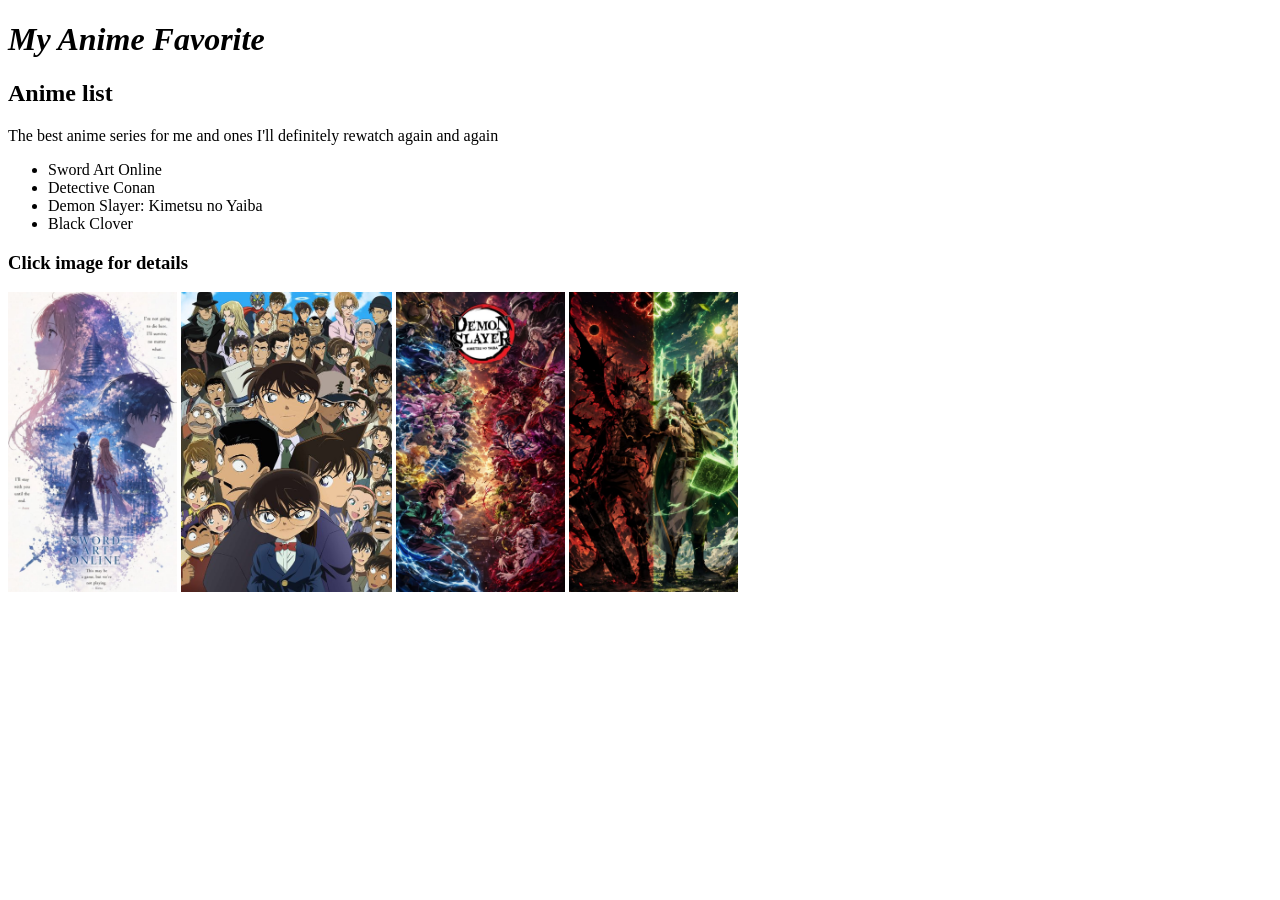
<file: FirstWeb/index.html>
<!doctype html>
<html lang="en">
  <head>
    <meta charset="UTF-8" />
    <meta name="viewport" content="width=device-width, initial-scale=1.0" />
    <title>Anime</title>
  </head>
  <body>
    <header>
      <h1><i>My Anime Favorite</i></h1>
    </header>
    <section>
      <h2>Anime list</h2>
      <p>
        The best anime series for me and ones I'll definitely rewatch again and
        again
      </p>
      <ul>
        <li>Sword Art Online</li>
        <li>Detective Conan</li>
        <li>Demon Slayer: Kimetsu no Yaiba</li>
        <li>Black Clover</li>
      </ul>
    </section>

    <section>
      <h3>Click image for details</h3>
      <a
        href="https://myanimelist.net/anime/11757/Sword_Art_Online"
        title="https://myanimelist.net/anime/11757/Sword_Art_Online"
        target="_blank"
        rel="noreferrer noopener"
        ><img src="./Picture/SAO.jpg" alt="Sword Art Online" height="300"
      /></a>

      <a
        href="https://myanimelist.net/character/1742/Conan_Edogawa"
        title="https://myanimelist.net/character/1742/Conan_Edogawa"
        target="_blank"
        rel="noreferrer noopener"
        ><img src="./Picture/Conan.jpg" alt="Detective Conan" height="300"
      /></a>

      <a
        href="https://myanimelist.net/anime/38000/Kimetsu_no_Yaiba?q=Kime&cat=anime"
        title="https://myanimelist.net/anime/38000/Kimetsu_no_Yaiba?q=Kime&cat=anime"
        target="_blank"
        rel="noreferrer noopener"
        ><img src="./Picture/DemonSlayer.jpg" alt="Demon Slayer" height="300"
      /></a>
      <a
        href="https://myanimelist.net/anime/34572/Black_Clover"
        title="https://myanimelist.net/anime/34572/Black_Clover"
        target="_blank"
        rel="noreferrer noopener"
        ><img src="./Picture/BlackClover.jpg" alt="Black Clover" height="300"
      /></a>
    </section>
  </body>
</html>
</file>
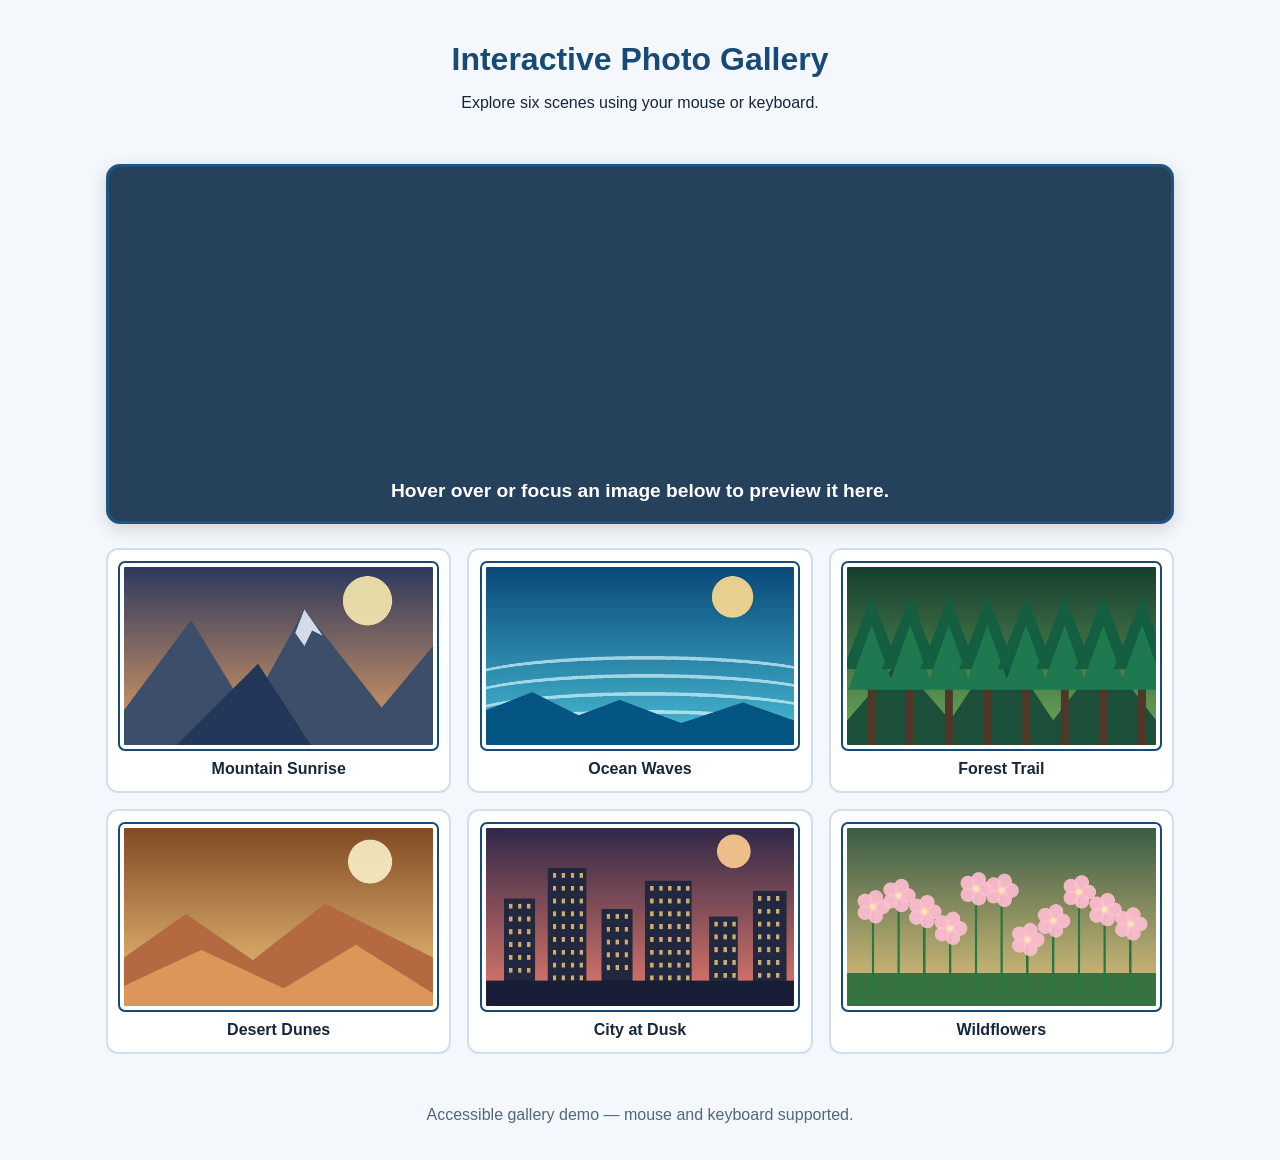
<file: JS/index.html>
<!DOCTYPE html>
<html lang="en">
<head>
  <meta charset="UTF-8">
  <meta name="viewport" content="width=device-width, initial-scale=1.0">
  <title>Interactive Photo Gallery</title>
  <link rel="stylesheet" href="style.css">
  <script src="gallery.js" defer></script>
</head>
<body>
  <a class="skip-link" href="#main">Skip to Main Content</a>
  <header>
    <h1>Interactive Photo Gallery</h1>
    <p>Explore six scenes using your mouse or keyboard.</p>
  </header>
  <main id="main">
    <div id="image" class="display" role="img" aria-label="Gallery preview">
      Hover over or focus an image below to preview it here.
    </div>
    <section class="gallery" aria-label="Photo thumbnails">
      <figure>
        <img src="images/mountain.jpg" alt="Sunrise glowing over layered mountain peaks with snowy highlights">
        <figcaption>Mountain Sunrise</figcaption>
      </figure>
      <figure>
        <img src="images/ocean.jpg" alt="Blue ocean waves rolling beneath a bright sun">
        <figcaption>Ocean Waves</figcaption>
      </figure>
      <figure>
        <img src="images/forest.jpg" alt="A green forest path surrounded by tall evergreen trees">
        <figcaption>Forest Trail</figcaption>
      </figure>
      <figure>
        <img src="images/desert.jpg" alt="Golden desert dunes beneath a pale sun">
        <figcaption>Desert Dunes</figcaption>
      </figure>
      <figure>
        <img src="images/city.jpg" alt="City skyline with glowing windows at dusk">
        <figcaption>City at Dusk</figcaption>
      </figure>
      <figure>
        <img src="images/flower.jpg" alt="Pink wildflowers with yellow centers growing in a meadow">
        <figcaption>Wildflowers</figcaption>
      </figure>
    </section>
  </main>
  <footer><p>Accessible gallery demo — mouse and keyboard supported.</p></footer>
</body>
</html>
</file>
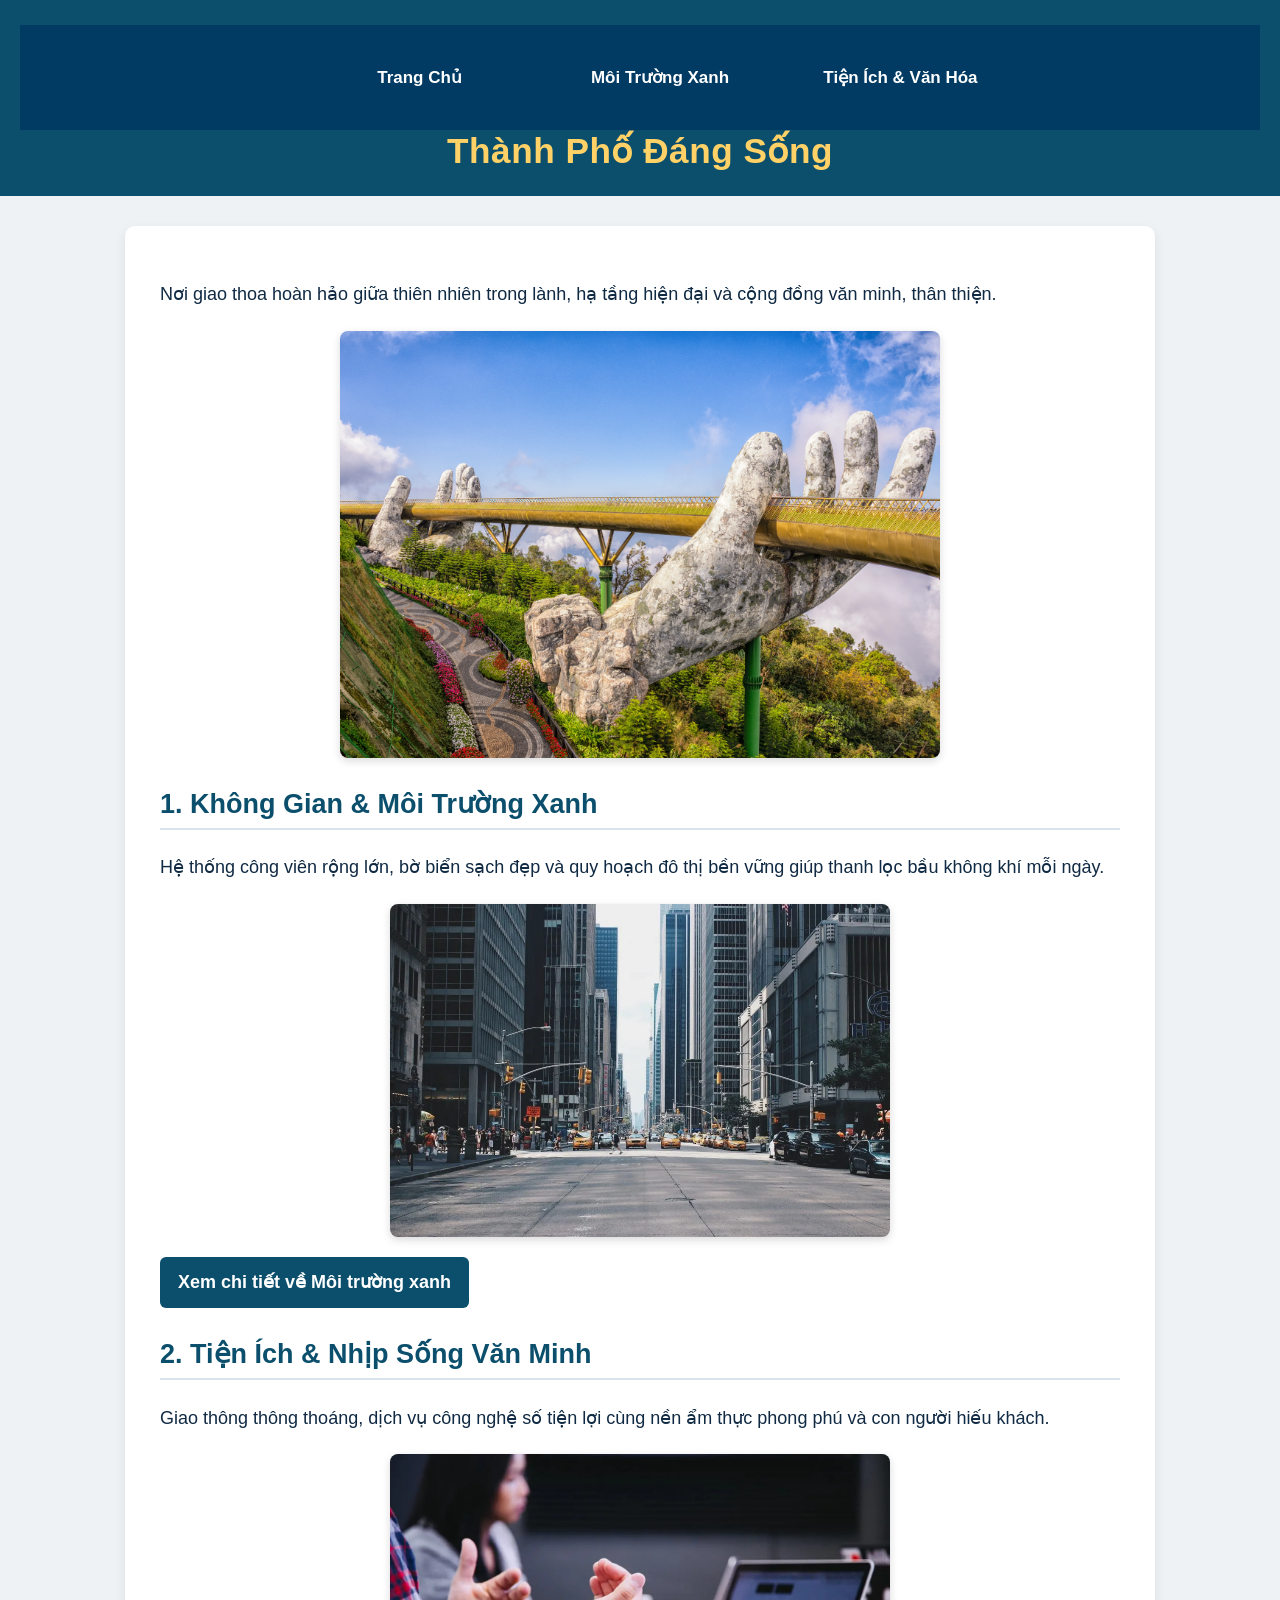
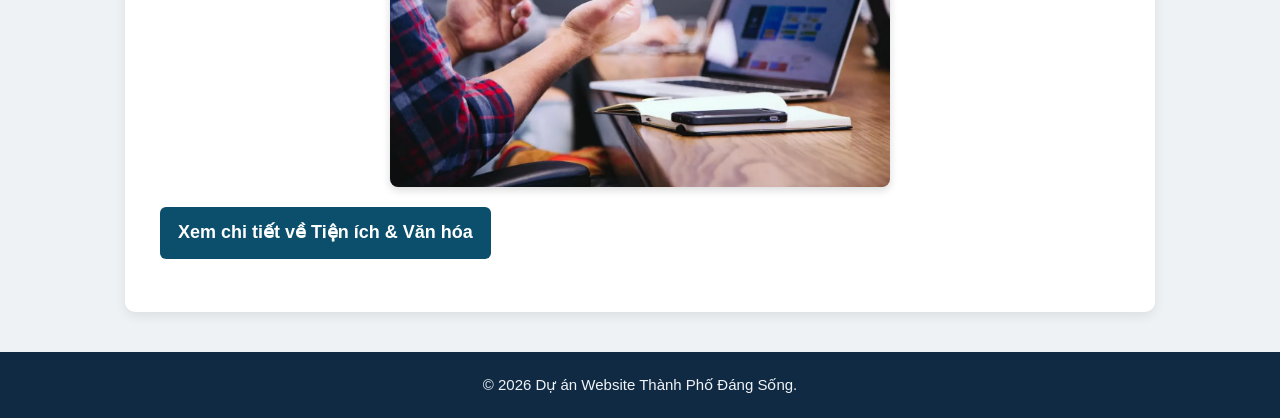
<file: w1/index.html>
<!doctype html>
<html lang="vi">
  <head>
    <meta charset="UTF-8" />
    <meta name="viewport" content="width=device-width, initial-scale=1.0" />
    <title>Thành Phố Đáng Sống - Trang Chủ</title>
    <link rel="stylesheet" href="style.css" />
  </head>
  <body>
    <header>
      <nav>
        <ul>
          <li><a href="index.html">Trang Chủ</a></li>
          <li><a href="moi-truong.html">Môi Trường Xanh</a></li>
          <li><a href="tien-ich.html">Tiện Ích & Văn Hóa</a></li>
        </ul>
      </nav>
      <h1>Thành Phố Đáng Sống</h1>
    </header>

    <main>
      <p>
        Nơi giao thoa hoàn hảo giữa thiên nhiên trong lành, hạ tầng hiện đại và
        cộng đồng văn minh, thân thiện.
      </p>
      <img
        src="./picture/thanh-pho.webp"
        alt="Toàn cảnh thành phố đáng sống"
        width="600"
      />

      <h2>1. Không Gian & Môi Trường Xanh</h2>
      <p>
        Hệ thống công viên rộng lớn, bờ biển sạch đẹp và quy hoạch đô thị bền
        vững giúp thanh lọc bầu không khí mỗi ngày.
      </p>
      <img
        src="./picture/moi-truong.webp"
        alt="Công viên xanh trong thành phố"
        width="500"
      />
      <p><a href="moi-truong.html">Xem chi tiết về Môi trường xanh</a></p>

      <h2>2. Tiện Ích & Nhịp Sống Văn Minh</h2>
      <p>
        Giao thông thông thoáng, dịch vụ công nghệ số tiện lợi cùng nền ẩm thực
        phong phú và con người hiếu khách.
      </p>
      <img
        src="./picture/cong-dong.webp"
        alt="Không gian sống hiện đại"
        width="500"
      />
      <p><a href="tien-ich.html">Xem chi tiết về Tiện ích & Văn hóa</a></p>
    </main>

    <footer>
      <p>&copy; 2026 Dự án Website Thành Phố Đáng Sống.</p>
    </footer>
  </body>
</html>
</file>
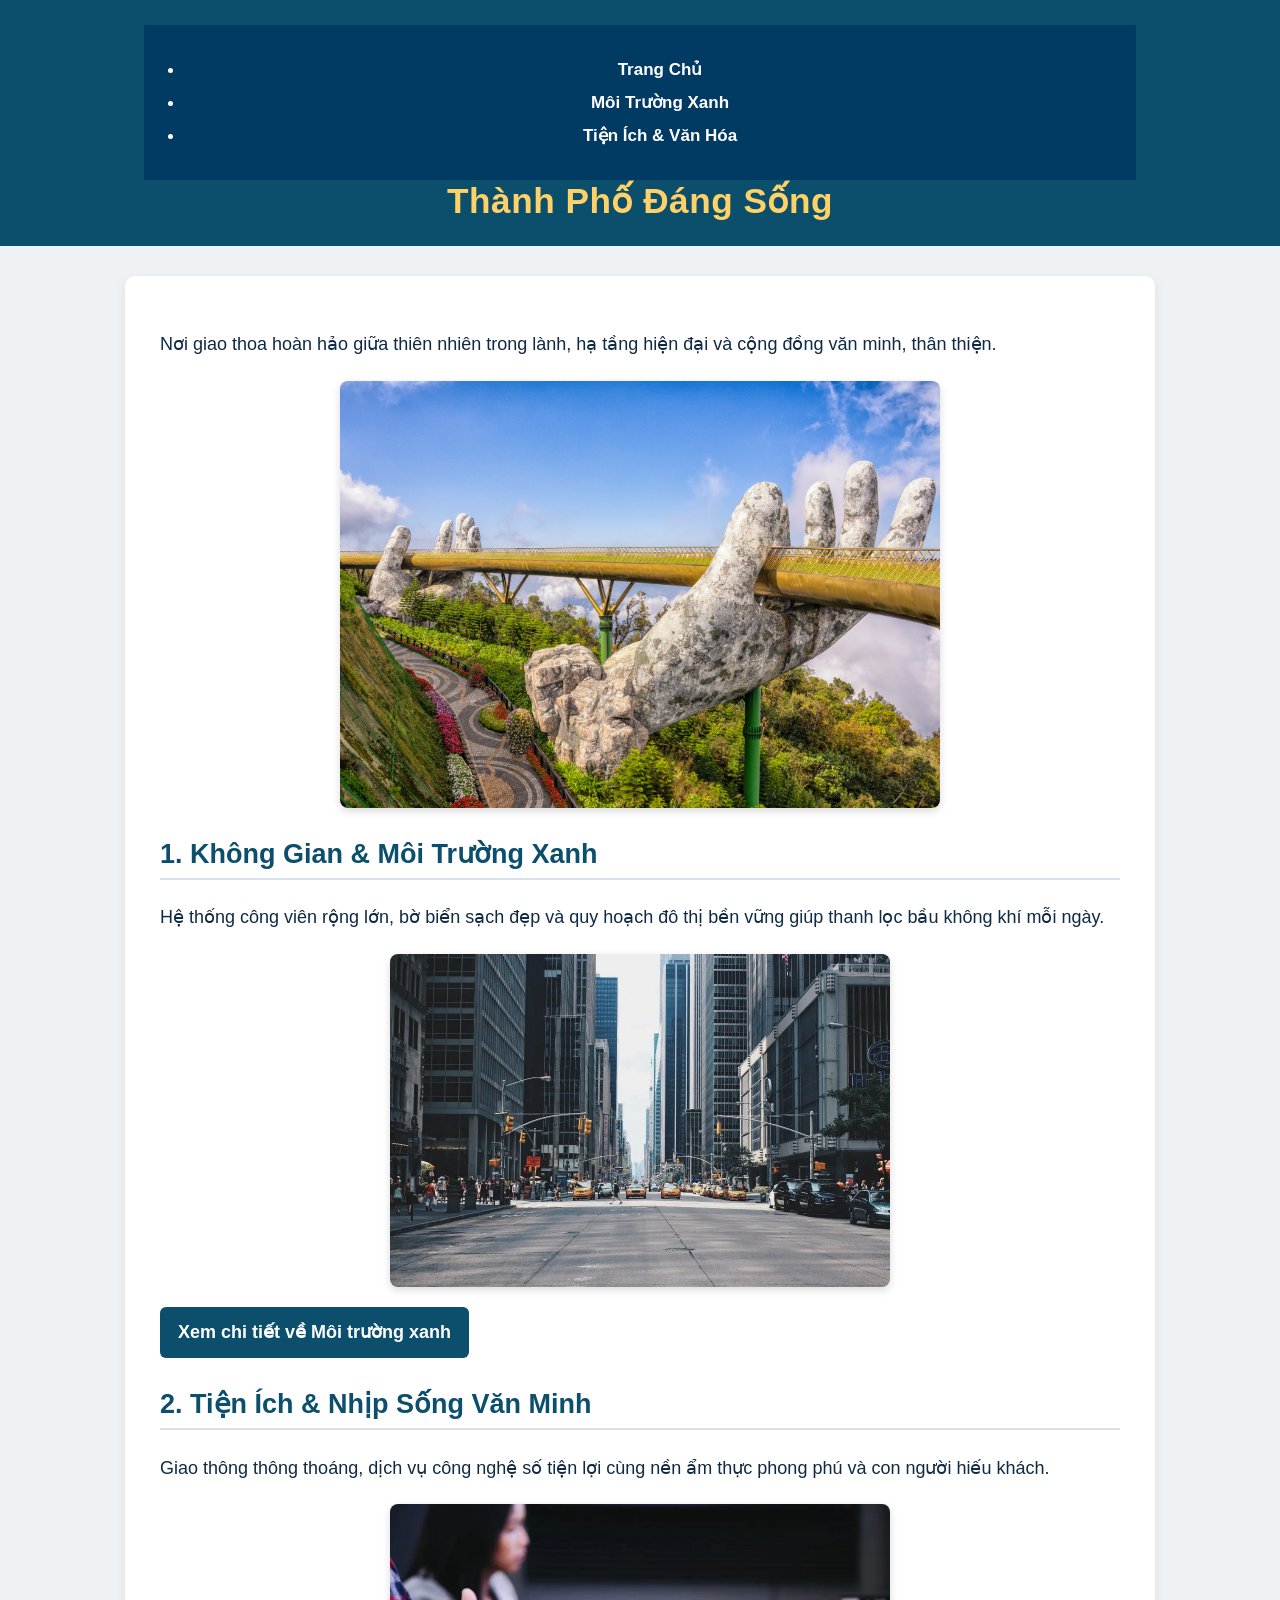
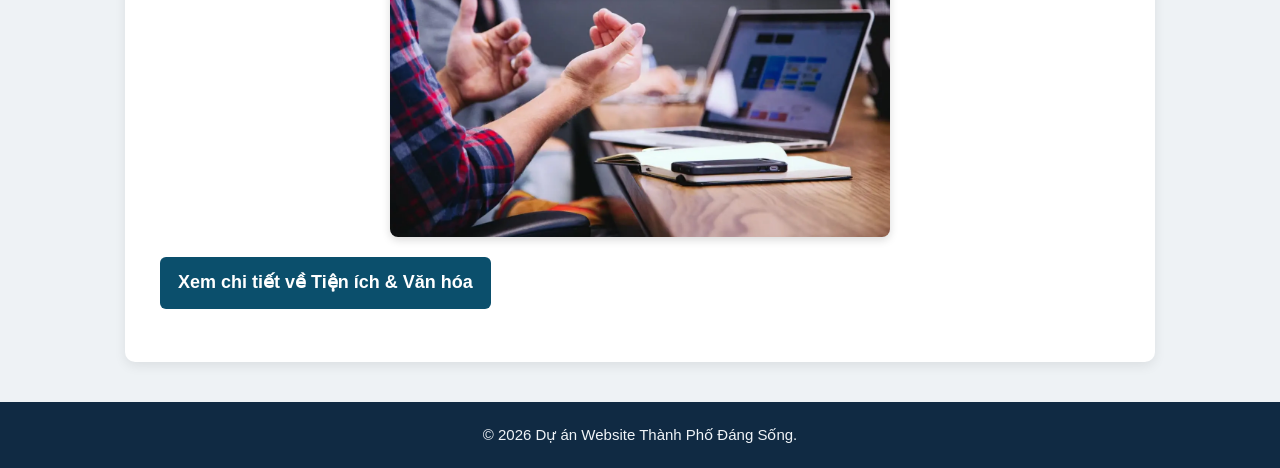
<file: W2/index.html>
<!doctype html>
<html lang="vi">
  <head>
    <meta charset="UTF-8" />
    <meta name="viewport" content="width=device-width, initial-scale=1.0" />
    <title>Thành Phố Đáng Sống - Trang Chủ</title>
    <link rel="stylesheet" href="style.css" />
  </head>
  <body>
    <header>
      <nav>
        <ul>
          <li><a href="index.html">Trang Chủ</a></li>
          <li><a href="moi-truong.html">Môi Trường Xanh</a></li>
          <li><a href="tien-ich.html">Tiện Ích & Văn Hóa</a></li>
        </ul>
      </nav>
      <h1>Thành Phố Đáng Sống</h1>
    </header>

    <main id="main-content">
      <p>
        Nơi giao thoa hoàn hảo giữa thiên nhiên trong lành, hạ tầng hiện đại và
        cộng đồng văn minh, thân thiện.
      </p>
      <img
        src="./picture/thanh-pho.webp"
        alt="Toàn cảnh thành phố đáng sống"
        width="600"
      />

      <h2>1. Không Gian & Môi Trường Xanh</h2>
      <p>
        Hệ thống công viên rộng lớn, bờ biển sạch đẹp và quy hoạch đô thị bền
        vững giúp thanh lọc bầu không khí mỗi ngày.
      </p>
      <img
        src="./picture/moi-truong.webp"
        alt="Công viên xanh trong thành phố"
        width="500"
      />
      <p><a href="moi-truong.html">Xem chi tiết về Môi trường xanh</a></p>

      <h2>2. Tiện Ích & Nhịp Sống Văn Minh</h2>
      <p>
        Giao thông thông thoáng, dịch vụ công nghệ số tiện lợi cùng nền ẩm thực
        phong phú và con người hiếu khách.
      </p>
      <img
        src="./picture/cong-dong.webp"
        alt="Không gian sống hiện đại"
        width="500"
      />
      <p><a href="tien-ich.html">Xem chi tiết về Tiện ích & Văn hóa</a></p>
    </main>

    <footer>
      <p>&copy; 2026 Dự án Website Thành Phố Đáng Sống.</p>
    </footer>
  </body>
</html>
</file>
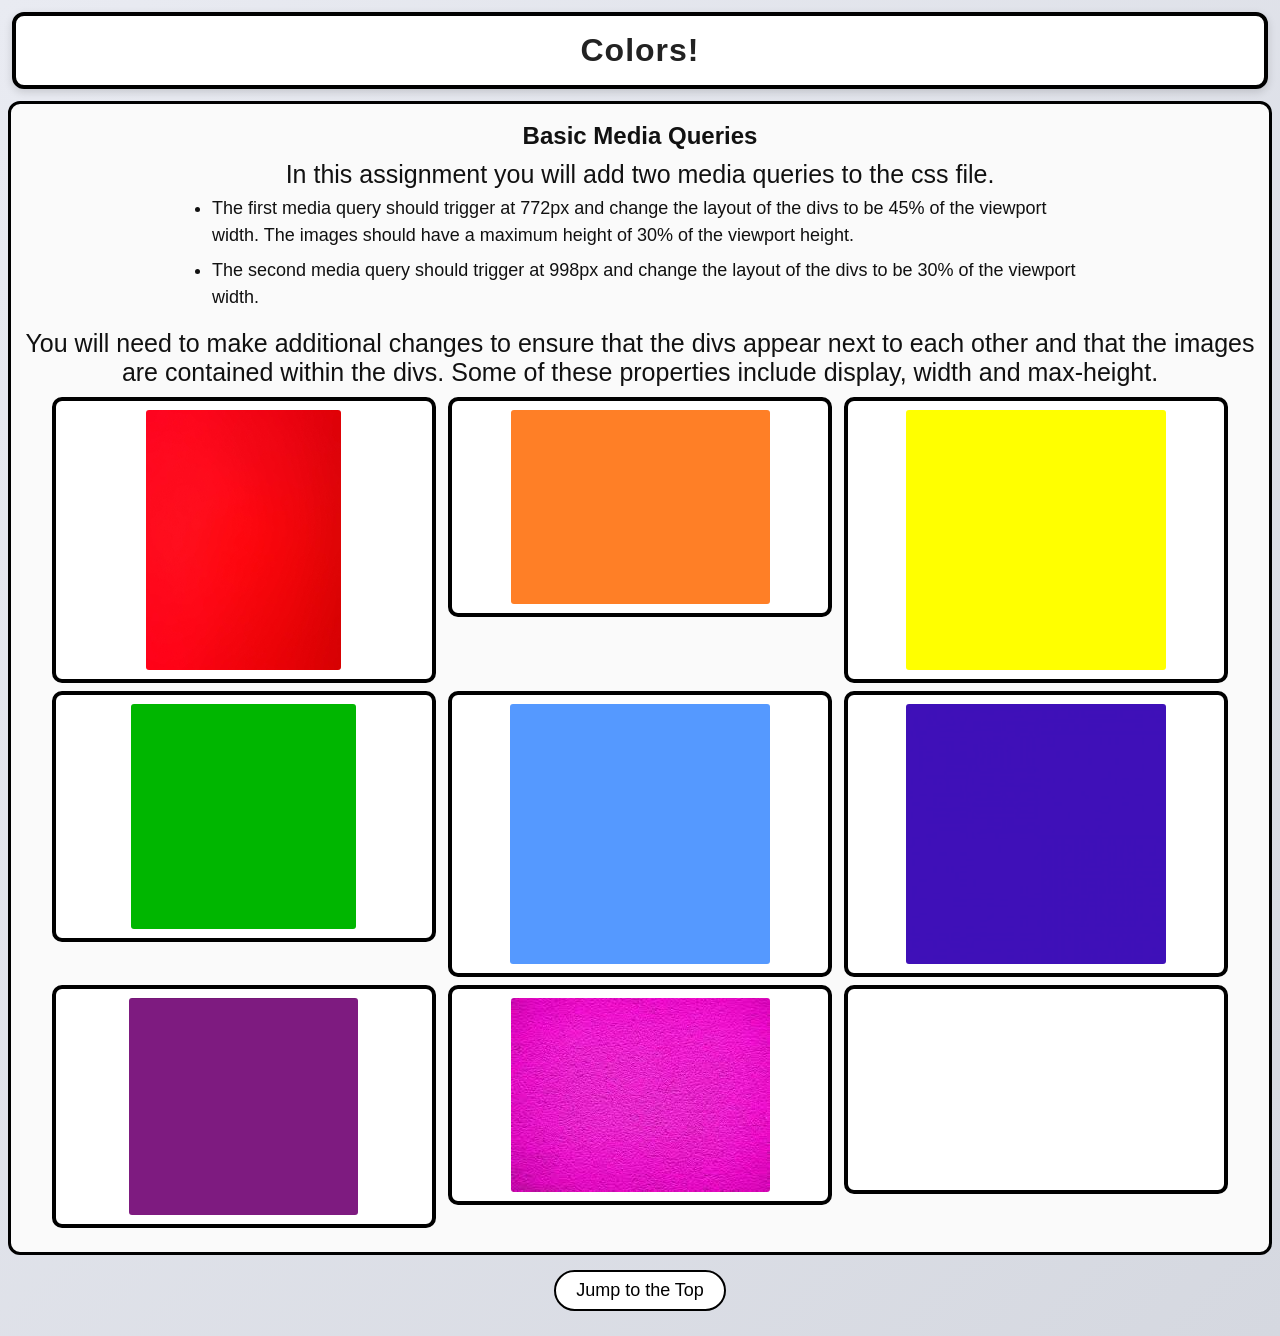
<file: web1/index.html>
<!DOCTYPE html>
<html lang="en">

<head>
  <meta charset="UTF-8">
  <meta http-equiv="X-UA-Compatible" content="IE=edge">
  <meta name="viewport" content="width=device-width, initial-scale=1.0">
  <title>Colors</title>
  <link rel="stylesheet" href="css/style.css">
</head>

<body>
  <header>
    <h1 id="top">Colors!</h1>
  </header>

  <main>
    <h2>Basic Media Queries</h2>
    <p>In this assignment you will add two media queries to the css file.</p>
    <ul>
      <li>The first media query should trigger at 772px and change the layout of the divs to be 45% of the viewport width. The images should have a maximum height of 30% of the viewport height.</li>

      <li>The second media query should trigger at 998px and change the layout of the divs to be 30% of the viewport width.</li>
    </ul>
    <p>You will need to make additional changes to ensure that the divs appear next to each other and that the images are contained within the divs.  Some of these properties include display, width and max-height.</p>

    <div>
      <img src="images/Red.jpeg" alt="Red" width="200">
      <p class = "label">Red</p>
    </div>
    <div>
      <img src="images/Orange.png" alt="Orange" width="200">
      <p class = "label">Orange</p>
    </div>
    <div>
      <img src="images/Yellow.png" alt="Yellow" width="200">
      <p class = "label">Yellow</p>
    </div>
    <div>
      <img src="images/Green.png" alt="Green" width="200">
      <p class = "label">Green</p>
    </div>
    <div>
      <img src="images/Blue.png" alt="Blue" width="200">
      <p class = "label">Blue</p>
    </div>
    <div>
      <img src="images/Indigo.jpeg" alt="Indigo" width="200">
      <p class = "label">Indigo</p>
    </div>
    <div>
      <img src="images/Purple.png" alt="Purple" width="200">
      <p class = "label">Purple</p>
    </div>
    <div>
      <img src="images/Pink.jpeg" alt="Pink" width="200">
      <p class = "label">Pink</p>
    </div>
    <div>
      <img src="images/White.png" alt="White" width="200">
      <p class = "label">White</p>
    </div>
    </div>
  </main>

  <footer>
    <a href="#top">Jump to the Top</a>
  </footer>
</body>

</html>
</file>
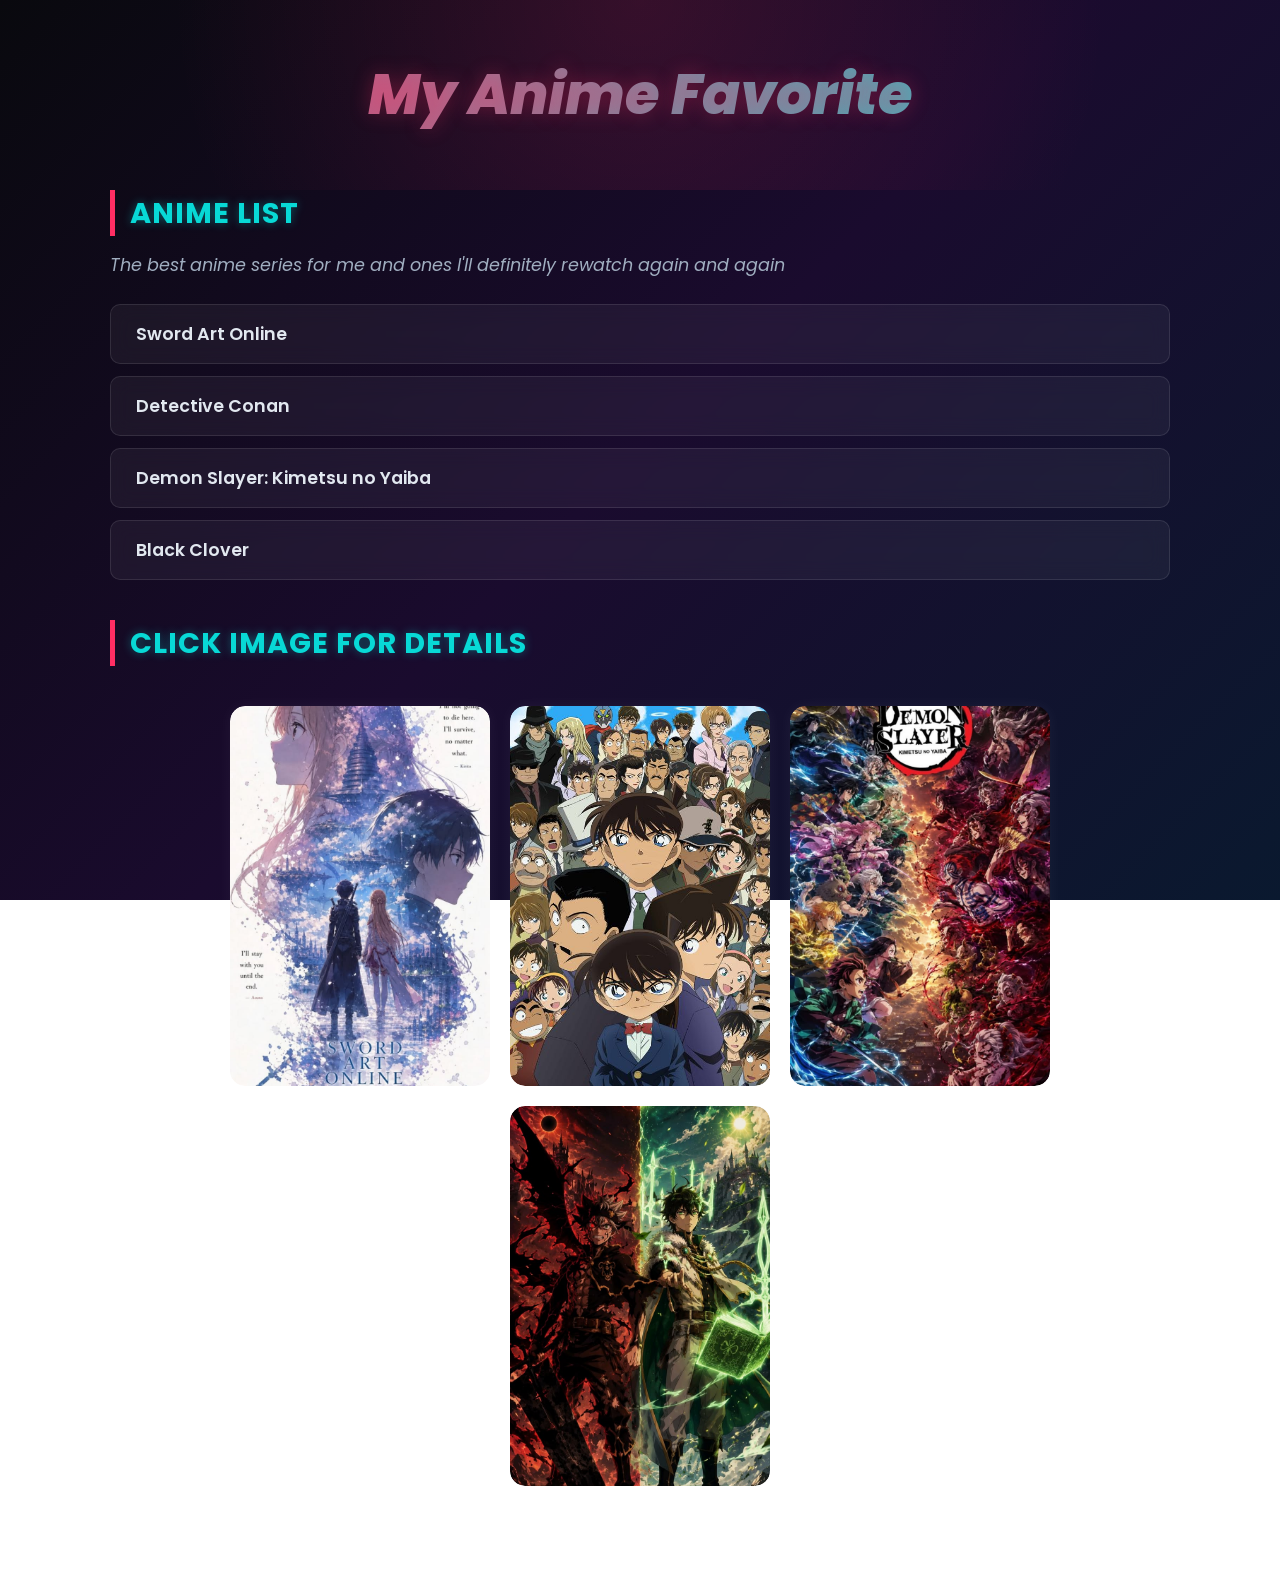
<file: FirstWeb/FirstWeb/index.html>
<!doctype html>
<html lang="en">
  <head>
    <meta charset="UTF-8" />
    <meta name="viewport" content="width=device-width, initial-scale=1.0" />
    <link rel="stylesheet" href="css/style2.css" />
    <title>Anime</title>
  </head>
  <body>
    <header>
      <h1><i>My Anime Favorite</i></h1>
    </header>
    <section>
      <h2>Anime list</h2>
      <p>
        The best anime series for me and ones I'll definitely rewatch again and
        again
      </p>
      <ul>
        <li>Sword Art Online</li>
        <li>Detective Conan</li>
        <li>Demon Slayer: Kimetsu no Yaiba</li>
        <li>Black Clover</li>
      </ul>
    </section>

    <section>
      <h3>Click image for details</h3>
      <a
        href="https://myanimelist.net/anime/11757/Sword_Art_Online"
        title="https://myanimelist.net/anime/11757/Sword_Art_Online"
        target="_blank"
        rel="noreferrer noopener"
        ><img src="./Picture/SAO.jpg" alt="Sword Art Online" height="300"
      /></a>

      <a
        href="https://myanimelist.net/character/1742/Conan_Edogawa"
        title="https://myanimelist.net/character/1742/Conan_Edogawa"
        target="_blank"
        rel="noreferrer noopener"
        ><img src="./Picture/Conan.jpg" alt="Detective Conan" height="300"
      /></a>

      <a
        href="https://myanimelist.net/anime/38000/Kimetsu_no_Yaiba?q=Kime&cat=anime"
        title="https://myanimelist.net/anime/38000/Kimetsu_no_Yaiba?q=Kime&cat=anime"
        target="_blank"
        rel="noreferrer noopener"
        ><img src="./Picture/DemonSlayer.jpg" alt="Demon Slayer" height="300"
      /></a>
      <a
        href="https://myanimelist.net/anime/34572/Black_Clover"
        title="https://myanimelist.net/anime/34572/Black_Clover"
        target="_blank"
        rel="noreferrer noopener"
        ><img src="./Picture/BlackClover.jpg" alt="Black Clover" height="300"
      /></a>
    </section>
  </body>
</html>
</file>
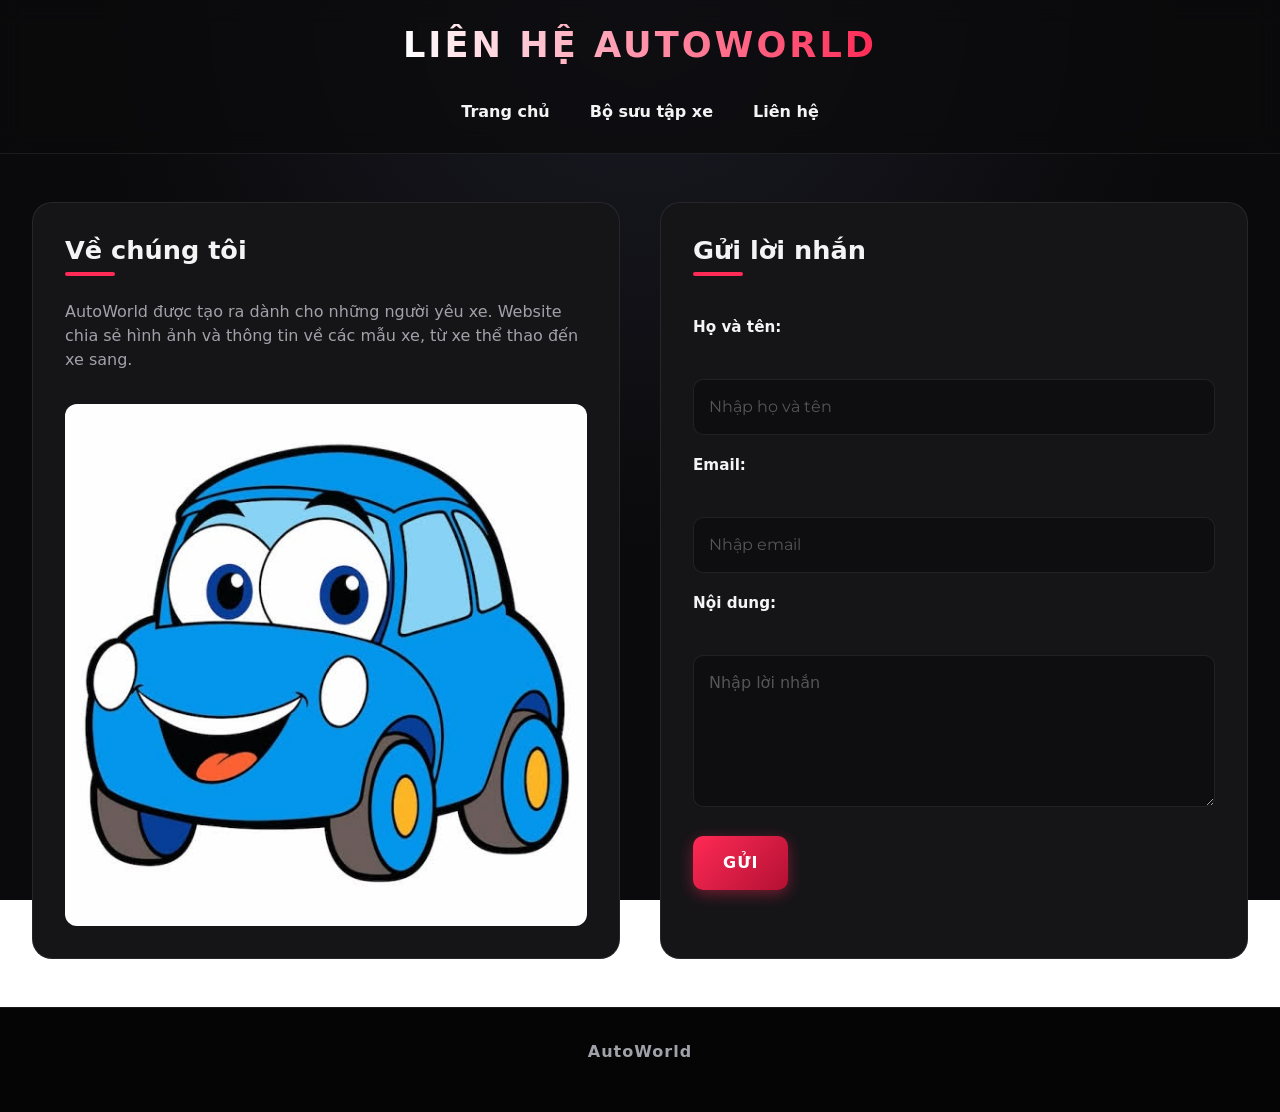
<file: CarWebsite/contact.html>
<!doctype html>
<html lang="vi">
  <head>
    <meta charset="UTF-8" />
    <meta name="viewport" content="width=device-width, initial-scale=1.0" />
    <title>AutoWorld - Liên hệ</title>
    <link rel="stylesheet" href="style.css" />
    <link
      href="https://cdn.jsdelivr.net/npm/bootstrap@5.3.2/dist/css/bootstrap.min.css"
      rel="stylesheet"
    />
  </head>
  <body>
    <header>
      <h1>Liên hệ AutoWorld</h1>
      <nav>
        <a href="index.html">Trang chủ</a> |
        <a href="cars.html">Bộ sưu tập xe</a> |
        <a href="contact.html">Liên hệ</a>
      </nav>
    </header>

    <main>
      <section>
        <h2>Về chúng tôi</h2>
        <p>
          AutoWorld được tạo ra dành cho những người yêu xe. Website chia sẻ
          hình ảnh và thông tin về các mẫu xe, từ xe thể thao đến xe sang.
        </p>
        <img src="./picture/contact.jpg" alt="Ô tô đỗ ngoài trời" width="700" />
      </section>

      <section>
        <h2>Gửi lời nhắn</h2>
        <form action="#" method="get">
          <p>
            <label for="name">Họ và tên:</label><br />
            <input
              type="text"
              id="name"
              name="name"
              placeholder="Nhập họ và tên"
            />
          </p>
          <p>
            <label for="email">Email:</label><br />
            <input
              type="email"
              id="email"
              name="email"
              placeholder="Nhập email"
            />
          </p>
          <p>
            <label for="message">Nội dung:</label><br />
            <textarea
              id="message"
              name="message"
              rows="5"
              cols="40"
              placeholder="Nhập lời nhắn"
            ></textarea>
          </p>
          <p><input type="submit" value="Gửi" /></p>
        </form>
      </section>
    </main>

    <footer>
      <p>AutoWorld</p>
    </footer>
  </body>
</html>
</file>
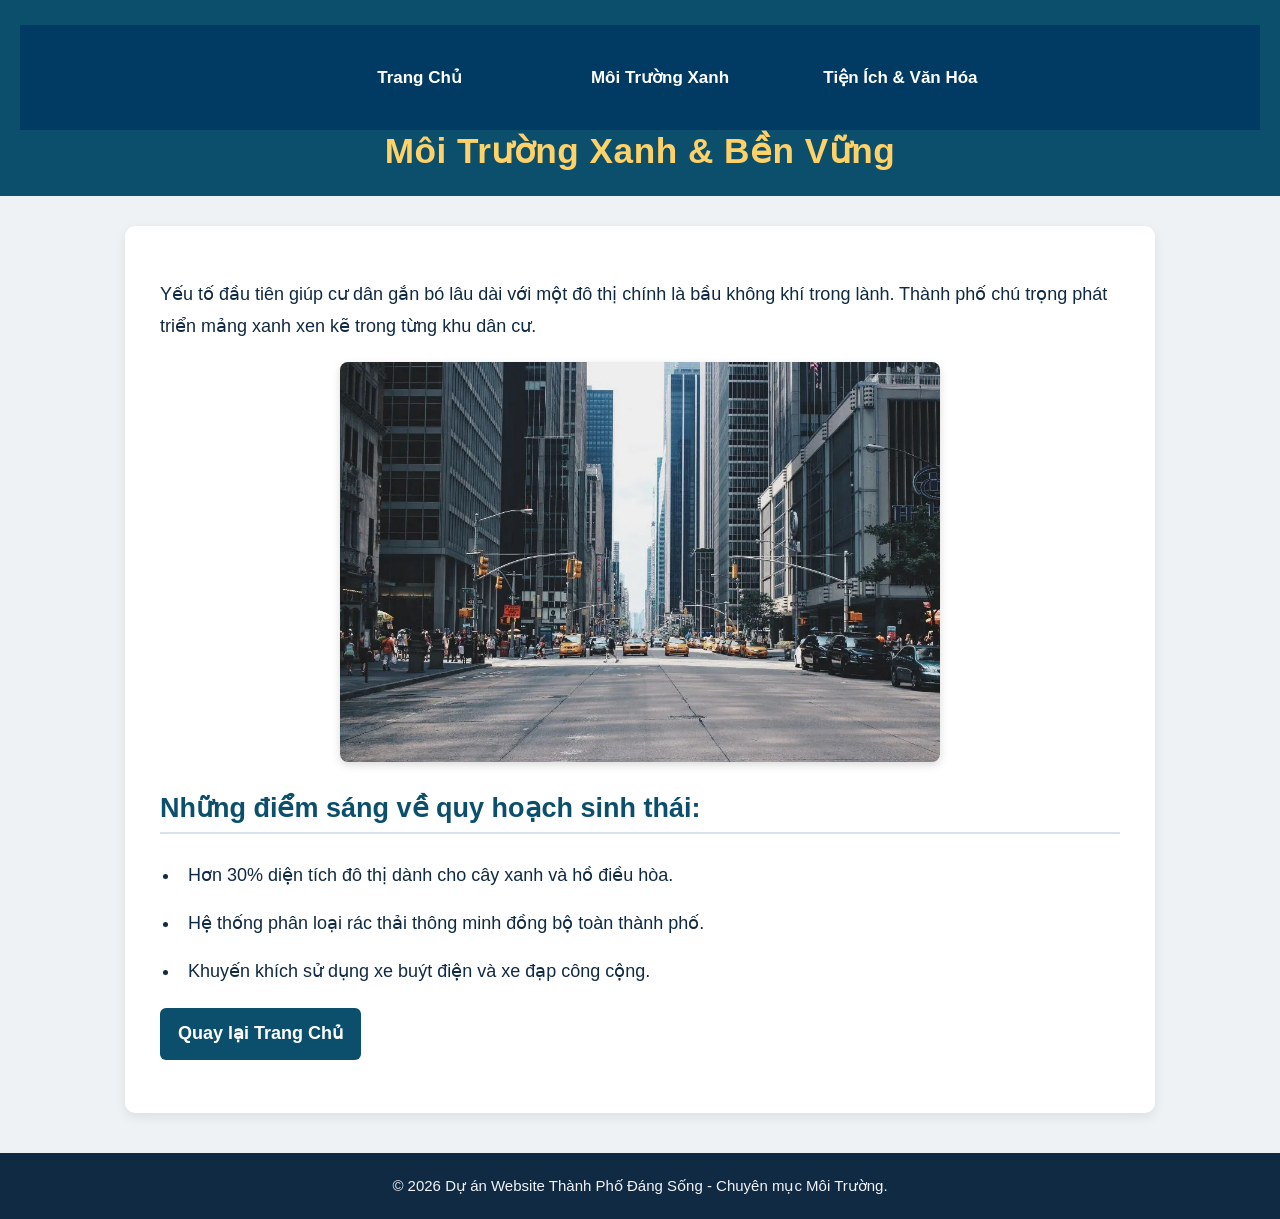
<file: w1/moi-truong.html>
<!doctype html>
<html lang="vi">
  <head>
    <meta charset="UTF-8" />
    <meta name="viewport" content="width=device-width, initial-scale=1.0" />
    <title>Môi Trường Xanh - Thành Phố Đáng Sống</title>
    <link rel="stylesheet" href="style.css" />
  </head>
  <body>
    <header>
      <nav>
        <ul>
          <li><a href="index.html">Trang Chủ</a></li>
          <li><a href="moi-truong.html">Môi Trường Xanh</a></li>
          <li><a href="tien-ich.html">Tiện Ích & Văn Hóa</a></li>
        </ul>
      </nav>
      <h1>Môi Trường Xanh & Bền Vững</h1>
    </header>

    <main>
      <p>
        Yếu tố đầu tiên giúp cư dân gắn bó lâu dài với một đô thị chính là bầu
        không khí trong lành. Thành phố chú trọng phát triển mảng xanh xen kẽ
        trong từng khu dân cư.
      </p>

      <img
        src="./picture/moi-truong.webp"
        alt="Đô thị xanh hài hòa với thiên nhiên"
        width="600"
      />

      <h2>Những điểm sáng về quy hoạch sinh thái:</h2>
      <ul>
        <li>Hơn 30% diện tích đô thị dành cho cây xanh và hồ điều hòa.</li>
        <li>Hệ thống phân loại rác thải thông minh đồng bộ toàn thành phố.</li>
        <li>Khuyến khích sử dụng xe buýt điện và xe đạp công cộng.</li>
      </ul>

      <p><a href="index.html">Quay lại Trang Chủ</a></p>
    </main>

    <footer>
      <p>
        &copy; 2026 Dự án Website Thành Phố Đáng Sống - Chuyên mục Môi Trường.
      </p>
    </footer>
  </body>
</html>
</file>
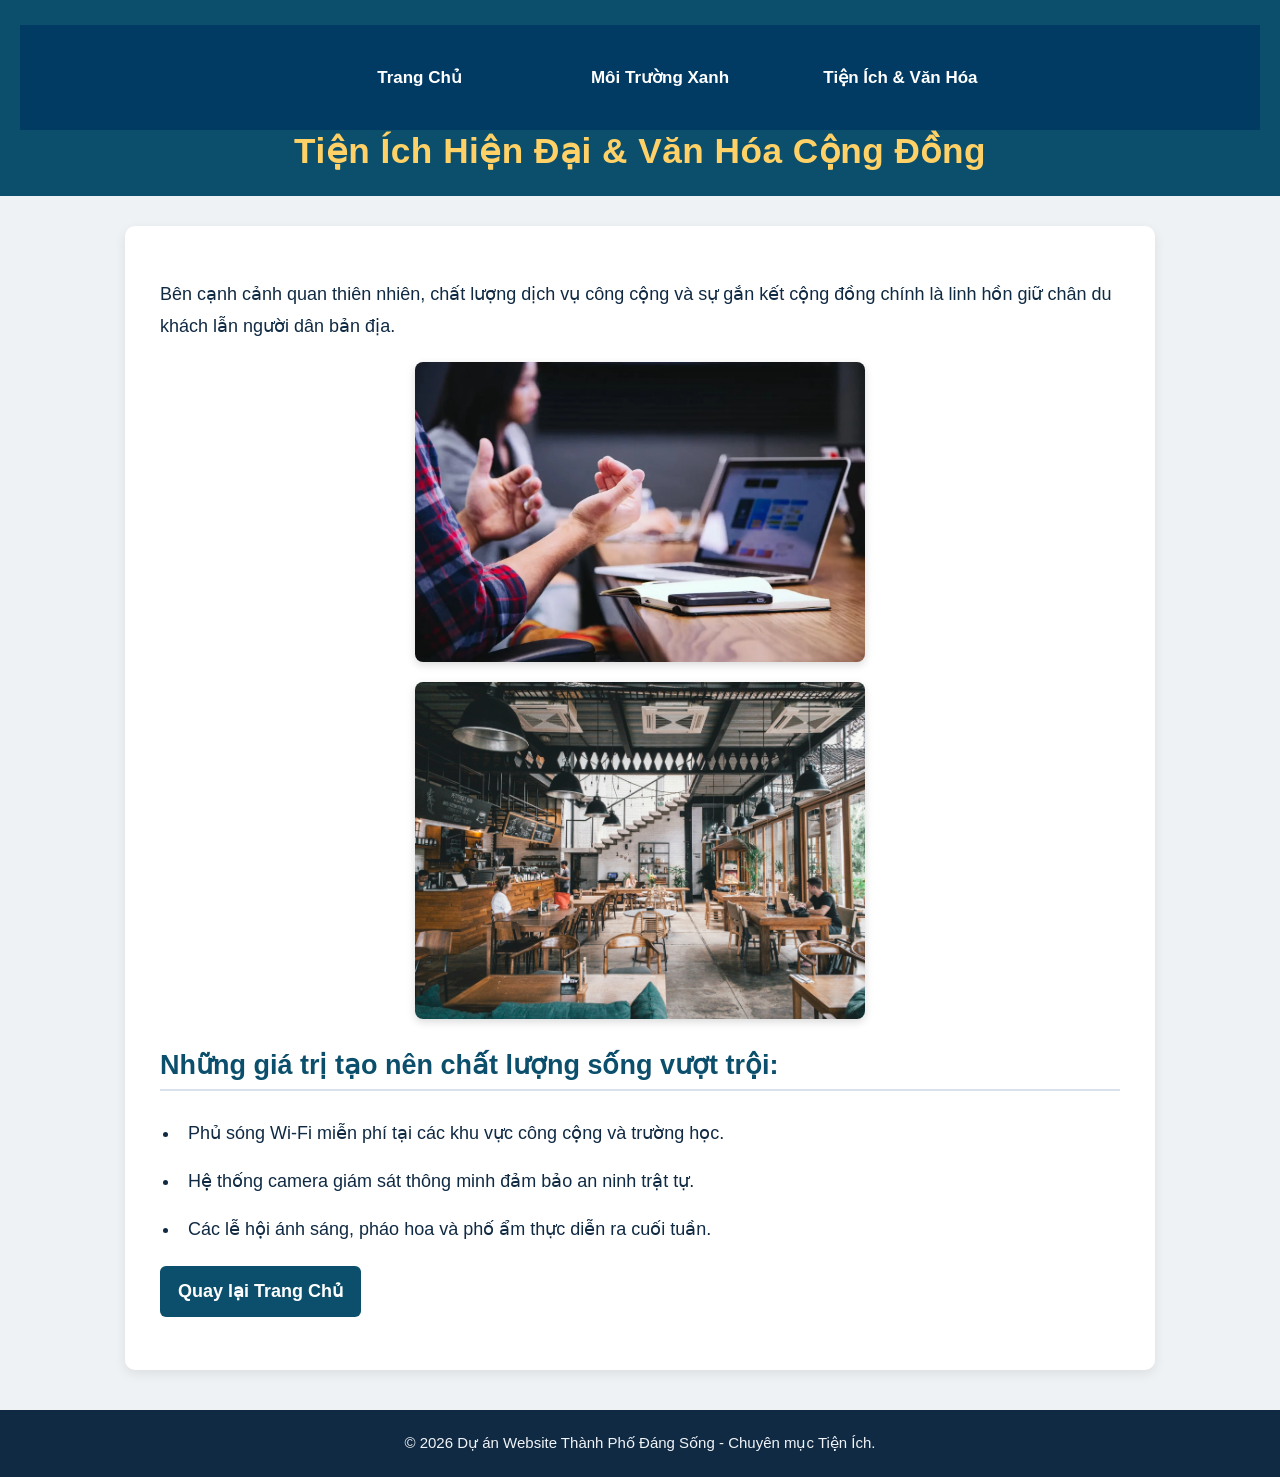
<file: w1/tien-ich.html>
<!doctype html>
<html lang="vi">
  <head>
    <meta charset="UTF-8" />
    <meta name="viewport" content="width=device-width, initial-scale=1.0" />
    <title>Tiện Ích & Văn Hóa - Thành Phố Đáng Sống</title>
    <link rel="stylesheet" href="style.css" />
  </head>
  <body>
    <header>
      <nav>
        <ul>
          <li><a href="index.html">Trang Chủ</a></li>
          <li><a href="moi-truong.html">Môi Trường Xanh</a></li>
          <li><a href="tien-ich.html">Tiện Ích & Văn Hóa</a></li>
        </ul>
      </nav>
      <h1>Tiện Ích Hiện Đại & Văn Hóa Cộng Đồng</h1>
    </header>

    <main>
      <p>
        Bên cạnh cảnh quan thiên nhiên, chất lượng dịch vụ công cộng và sự gắn
        kết cộng đồng chính là linh hồn giữ chân du khách lẫn người dân bản địa.
      </p>

      <img
        src="./picture/cong-dong.webp"
        alt="Không gian làm việc và giao lưu cộng đồng"
        width="450"
      />
      <img
        src="./picture/am-thuc.webp"
        alt="Ẩm thực đường phố phong phú"
        width="450"
      />

      <h2>Những giá trị tạo nên chất lượng sống vượt trội:</h2>
      <ul>
        <li>
          Phủ sóng Wi-Fi miễn phí tại các khu vực công cộng và trường học.
        </li>
        <li>Hệ thống camera giám sát thông minh đảm bảo an ninh trật tự.</li>
        <li>Các lễ hội ánh sáng, pháo hoa và phố ẩm thực diễn ra cuối tuần.</li>
      </ul>

      <p><a href="index.html">Quay lại Trang Chủ</a></p>
    </main>

    <footer>
      <p>
        &copy; 2026 Dự án Website Thành Phố Đáng Sống - Chuyên mục Tiện Ích.
      </p>
    </footer>
  </body>
</html>
</file>
<file: JS/style.css>
* { box-sizing: border-box; }
body { margin: 0; font-family: Arial, Helvetica, sans-serif; background: #f4f7fb; color: #17263c; }
header, footer { text-align: center; padding: 1.25rem; }
h1 { margin-bottom: .35rem; color: #174a76; }
.skip-link { position: absolute; top: -60px; left: 12px; padding: 12px; background: #fff; color: #000; z-index: 10; }
.skip-link:focus { top: 12px; }
main { max-width: 1100px; margin: auto; padding: 1rem; }
.display { min-height: 360px; border: 3px solid #1c567f; border-radius: 14px; padding: 1.2rem; margin: 0 auto 1.5rem; display: flex; align-items: flex-end; justify-content: center; text-align: center; color: white; font-size: 1.2rem; font-weight: bold; background-color: #25415c; background-size: cover; background-position: center; box-shadow: 0 5px 18px rgba(0,0,0,.15); }
.gallery { display: grid; grid-template-columns: repeat(3, minmax(0, 1fr)); gap: 1rem; }
figure { margin: 0; padding: .65rem; background: white; border: 2px solid #d1deeb; border-radius: 12px; }
figure img { display: block; width: 100%; height: 190px; object-fit: cover; border: 2px solid #174a76; padding: 4px; border-radius: 7px; }
figcaption { text-align: center; padding: .6rem .2rem .15rem; font-weight: bold; }
figure:focus, figure img:focus { outline: 4px solid #e68b36; outline-offset: 3px; }
footer { color: #52677d; }
@media (max-width: 700px) { .gallery { grid-template-columns: repeat(2, minmax(0, 1fr)); } .display { min-height: 260px; } figure img { height: 150px; } }
@media (max-width: 440px) { .gallery { grid-template-columns: 1fr; } }
</file>
<file: w1/style.css>
/* 2. Style thẻ body: font chữ tiếng Việt dễ đọc và cỡ chữ cơ bản */
body {
  font-family: "Segoe UI", Roboto, "Helvetica Neue", Arial, sans-serif;
  font-size: 16px;
  margin: 0;
  padding: 0;
  background-color: #eef2f5;
  color: #1f2933;
}

/* 3. Style thẻ header: màu nền đậm tương phản với chữ sáng */
header {
  background-color: #0b4f6c;
  color: #ffffff;
  padding: 25px 20px;
  text-align: center;
}

/* 4. Style thẻ nav: màu nền thanh điều hướng */
nav {
  background-color: #013a63;
  padding: 12px 0;
  text-align: center;
}

/* 7. Style thẻ li: hiển thị ngang (inline-block) và độ rộng cố định */
li {
  display: inline-block;
  width: 220px;
  text-align: center;
  padding: 8px;
}

/* Tùy chỉnh liên kết bên trong thanh điều hướng cho đẹp và tương phản cao */
nav a {
  color: #ffffff;
  text-decoration: none;
  font-weight: bold;
  font-size: 17px;
  display: block;
  padding: 6px 10px;
  border-radius: 5px;
  transition: background-color 0.3s;
}

nav a:hover {
  background-color: #2a6f97;
  color: #ffd166;
}

/* 5. Style thẻ main: màu nền sáng sạch sẽ và cỡ chữ nội dung */
main {
  background-color: #ffffff;
  font-size: 18px;
  color: #102a43;
  max-width: 960px;
  margin: 30px auto;
  padding: 35px;
  border-radius: 10px;
  box-shadow: 0 4px 12px rgba(0, 0, 0, 0.08);
}

/* Riêng danh sách ul bên trong thẻ main hiển thị dọc lại cho dễ đọc */
main ul {
  padding-left: 20px;
}

main li {
  display: list-item;
  width: auto;
  text-align: left;
  margin-bottom: 10px;
}

/* 8. Style thẻ h1: căn giữa, font chữ và màu sắc nổi bật */
h1 {
  text-align: center;
  font-family: "Segoe UI", Tahoma, Geneva, Verdana, sans-serif;
  color: #ffd166; /* Vàng sáng tương phản rõ trên nền header xanh đậm */
  margin: 0;
  font-size: 2.2rem;
  letter-spacing: 0.5px;
}

h2 {
  color: #0b4f6c;
  border-bottom: 2px solid #d9e2ec;
  padding-bottom: 8px;
  margin-top: 30px;
}

/* 9. Style thẻ p: giãn dòng thoáng, dễ đọc tiếng Việt có dấu */
p {
  line-height: 1.75;
  margin-bottom: 18px;
}

/* 11. Tinh chỉnh thêm hình ảnh và nút liên kết cho trang đẹp hơn */
img {
  display: block;
  max-width: 100%;
  height: auto;
  margin: 20px auto;
  border-radius: 8px;
  box-shadow: 0 3px 8px rgba(0, 0, 0, 0.15);
}

main a {
  display: inline-block;
  background-color: #0b4f6c;
  color: #ffffff;
  padding: 10px 18px;
  text-decoration: none;
  border-radius: 6px;
  font-weight: bold;
}

main a:hover {
  background-color: #013a63;
}

/* 6. Style thẻ footer: màu nền tối, chữ trắng tương phản cao */
footer {
  background-color: #102a43;
  color: #f0f4f8;
  text-align: center;
  padding: 20px;
  margin-top: 40px;
}

footer p {
  margin: 0;
  font-size: 15px;
}
</file>
<file: W2/style.css>
/* 2. Style thẻ body: font chữ tiếng Việt dễ đọc và cỡ chữ cơ bản */
body {
  font-family: "Segoe UI", Roboto, "Helvetica Neue", Arial, sans-serif;
  font-size: 16px;
  margin: 0;
  padding: 0;
  background-color: #eef2f5;
  color: #1f2933;
}

/* Yêu cầu 1: Link Skip to Main Content */
.skip-link {
  position: absolute;
  left: -9999px;
  top: 0;
  background-color: #ffd166;
  color: #102a43;
  padding: 10px 16px;
  font-weight: bold;
  text-decoration: none;
  z-index: 1000;
}

.skip-link:focus {
  left: 10px;
  top: 10px;
  border-radius: 5px;
}

/* 3. Style thẻ header: màu nền đậm tương phản với chữ sáng */
header {
  background-color: #0b4f6c;
  color: #ffffff;
  padding: 25px 20px;
  text-align: center;
}

/* Yêu cầu 3: Đổi nav sang inline-block và độ rộng khoảng 80% */
nav {
  display: inline-block;
  width: 80%;
  background-color: #013a63;
  padding: 12px 0;
  text-align: center;
}

/* Yêu cầu 4: Selector hậu duệ cho ảnh nằm bên trong nav với chiều rộng khoảng 10% */
nav img {
  width: 10%;
  display: inline-block;
  vertical-align: middle;
}

/* Yêu cầu 2: Comment out style cũ của thẻ li */
/*
li {
  display: inline-block;
  width: 220px;
  text-align: center;
  padding: 8px;
}
*/

/* Tùy chỉnh liên kết bên trong thanh điều hướng cho đẹp và tương phản cao */
nav a {
  color: #ffffff;
  text-decoration: none;
  font-weight: bold;
  font-size: 17px;
  display: block;
  padding: 6px 10px;
  border-radius: 5px;
  transition: background-color 0.3s;
}

nav a:hover {
  background-color: #2a6f97;
  color: #ffd166;
}

/* 5. Style thẻ main: màu nền sáng sạch sẽ và cỡ chữ nội dung */
main {
  background-color: #ffffff;
  font-size: 18px;
  color: #102a43;
  max-width: 960px;
  margin: 30px auto;
  padding: 35px;
  border-radius: 10px;
  box-shadow: 0 4px 12px rgba(0, 0, 0, 0.08);
}

/* Riêng danh sách ul bên trong thẻ main hiển thị dọc lại cho dễ đọc */
main ul {
  padding-left: 20px;
}

main li {
  display: list-item;
  width: auto;
  text-align: left;
  margin-bottom: 10px;
}

/* Yêu cầu 5 & 7: Class .grid 2 cột (~40%) + justify-content, align-items, row-gap */
.grid {
  display: grid;
  grid-template-columns: 40% 40%;
  justify-content: space-between;
  align-items: center;
  row-gap: 24px;
}

/* Yêu cầu 6: Ảnh trong .grid rộng 100% (không ảnh hưởng ảnh trong .flex) */
.grid img {
  width: 100%;
  margin: 0;
}

/* Yêu cầu 8: Class .flex dùng flex, flex-wrap và justify-content */
.flex {
  display: flex;
  flex-wrap: wrap;
  justify-content: space-between;
  gap: 20px;
}

/* 8. Style thẻ h1: căn giữa, font chữ và màu sắc nổi bật */
h1 {
  text-align: center;
  font-family: "Segoe UI", Tahoma, Geneva, Verdana, sans-serif;
  color: #ffd166;
  margin: 0;
  font-size: 2.2rem;
  letter-spacing: 0.5px;
}

h2 {
  color: #0b4f6c;
  border-bottom: 2px solid #d9e2ec;
  padding-bottom: 8px;
  margin-top: 30px;
}

/* 9. Style thẻ p: giãn dòng thoáng, dễ đọc tiếng Việt có dấu */
p {
  line-height: 1.75;
  margin-bottom: 18px;
}

/* 11. Tinh chỉnh thêm hình ảnh và nút liên kết cho trang đẹp hơn */
img {
  display: block;
  max-width: 100%;
  height: auto;
  margin: 20px auto;
  border-radius: 8px;
  box-shadow: 0 3px 8px rgba(0, 0, 0, 0.15);
}

main a {
  display: inline-block;
  background-color: #0b4f6c;
  color: #ffffff;
  padding: 10px 18px;
  text-decoration: none;
  border-radius: 6px;
  font-weight: bold;
}

main a:hover {
  background-color: #013a63;
}

/* 6. Style thẻ footer: màu nền tối, chữ trắng tương phản cao */
footer {
  background-color: #102a43;
  color: #f0f4f8;
  text-align: center;
  padding: 20px;
  margin-top: 40px;
}

footer p {
  margin: 0;
  font-size: 15px;
}
</file>
<file: web1/css/style.css>
/* ============================================================
   RESET & BASE
   ============================================================ */
* {
  box-sizing: border-box;
}

body {
  margin: 0;
  padding: 0;
  min-height: 100vh;
  background: linear-gradient(135deg, #e9ebf2 0%, #d5d8e0 100%);
  font-family: Arial, Helvetica, sans-serif;
  color: #111;
}

/* ============================================================
   HEADER
   ============================================================ */
header {
  margin: 12px;
  padding: 8px 0;
  border: 4px solid #000;
  border-radius: 12px;
  background-color: #ffffff;
  box-shadow: 0 3px 8px rgba(0, 0, 0, 0.15);
}

h1 {
  margin: 8px 0;
  text-align: center;
  font-family: Arial, Helvetica, sans-serif;
  font-size: 32px;
  letter-spacing: 1px;
  color: #222;
}

/* ============================================================
   MAIN
   ============================================================ */
main {
  margin: 8px;
  padding: 8px 8px 20px;
  border: 3px solid #000;
  border-radius: 12px;
  background-color: #fafafa;
  text-align: center; /* giúp các div inline-block căn giữa */
}

h2 {
  margin: 10px 0;
  text-align: center;
  font-family: Arial, sans-serif;
  font-size: 24px;
}

p {
  margin: 6px 0;
  font-size: 25px;
  font-family: Arial, sans-serif;
  text-align: center;
}

ul {
  max-width: 900px;
  margin: 0 auto 18px;
  padding-left: 22px;
  text-align: left;
  font-family: Arial, sans-serif;
  font-size: 18px;
  line-height: 1.5;
}

ul li {
  margin-bottom: 8px;
}

/* ============================================================
   COLOR CARDS (div)
   ============================================================ */
div {
  position: relative;
  display: inline-block;
  width: 100%;
  margin: 4px;
  padding: 4px;
  border: 4px solid #000;
  border-radius: 10px;
  background-color: #ffffff;
  vertical-align: top;
  overflow: hidden;
  transition:
    transform 0.2s ease,
    box-shadow 0.2s ease;
}

div:hover {
  transform: translateY(-4px) scale(1.02);
  box-shadow: 0 6px 14px rgba(0, 0, 0, 0.25);
}

/* ============================================================
   IMAGES
   ============================================================ */
img {
  display: block;
  margin: 0 auto;
  width: auto;
  height: auto;
  max-width: 100%;
  max-height: 250px;
  padding: 5px;
  border-radius: 8px;
  object-fit: contain;
}

/* ============================================================
   LABEL (hiện tên màu khi hover)
   ============================================================ */
.label {
  display: none;
  position: absolute;
  top: 50%;
  left: 50%;
  transform: translate(-50%, -50%);
  margin: 0;
  padding: 6px 16px;
  font-size: 20px;
  font-weight: bold;
  color: #fff;
  background-color: rgba(0, 0, 0, 0.72);
  border-radius: 25px;
  white-space: nowrap;
  pointer-events: none;
}

div:hover .label {
  display: block;
}

/* ============================================================
   FOOTER
   ============================================================ */
footer {
  display: flex;
  justify-content: center;
  margin: 15px 0 25px;
}

a {
  padding: 8px 20px;
  border: 2px solid #000;
  border-radius: 25px;
  background-color: #ffffff;
  color: #000;
  font-family: Arial, sans-serif;
  font-size: 18px;
  text-decoration: none;
  transition:
    background-color 0.2s ease,
    color 0.2s ease;
}

a:hover {
  background-color: #000;
  color: #ffffff;
}

/* ============================================================
   MEDIA QUERY #1 — TABLET VIEW (min-width: 772px)
   ============================================================ */
@media (min-width: 772px) {
  div {
    width: 45vw;
    display: inline-block;
  }

  img {
    max-height: 30vh;
  }
}

/* ============================================================
   MEDIA QUERY #2 — LARGE SCREEN VIEW (min-width: 998px)
   ============================================================ */
@media (min-width: 998px) {
  div {
    width: 30vw;
  }
}
</file>
<file: FirstWeb/FirstWeb/css/style2.css>
/* =========================================
   1. IMPORT FONT & THIẾT LẬP CƠ BẢN
   ========================================= */
@import url("https://fonts.googleapis.com/css2?family=Poppins:ital,wght@0,400;0,600;0,800;1,800&display=swap");

* {
  margin: 0;
  padding: 0;
  box-sizing: border-box;
}

body {
  /* Nền tối gradient mang hơi hướng vũ trụ/Cyberpunk */
  background: linear-gradient(135deg, #09090e 0%, #1a0b2e 50%, #0a192f 100%);
  background-attachment: fixed;
  color: #e2e8f0;
  font-family: "Poppins", sans-serif;
  line-height: 1.6;
  min-height: 100vh;
  padding-bottom: 50px;
}

/* =========================================
   2. PHẦN HEADER (TIÊU ĐỀ CHÍNH)
   ========================================= */
header {
  text-align: center;
  padding: 50px 20px;
  background: radial-gradient(
    circle at top,
    rgba(255, 46, 99, 0.15) 0%,
    transparent 70%
  );
}

header h1 {
  font-size: 3.5rem;
  font-weight: 800;
  /* Hiệu ứng chữ gradient phát sáng */
  background: linear-gradient(90deg, #ff2e63, #08d9d6, #ff2e63);
  background-size: 200% auto;
  -webkit-background-clip: text;
  -webkit-text-fill-color: transparent;
  animation: shine 3s linear infinite;
  text-shadow: 0 0 20px rgba(255, 46, 99, 0.3); /* Quầng sáng mờ phía sau */
}

/* Animation cho chữ chạy màu */
@keyframes shine {
  to {
    background-position: 200% center;
  }
}

/* =========================================
   3. CÁC SECTION (BỐ CỤC CHUNG)
   ========================================= */
section {
  max-width: 1100px;
  margin: 0 auto 40px auto;
  padding: 0 20px;
}

/* Tiêu đề phụ (Anime list & Click image) */
section h2,
section h3 {
  font-size: 1.8rem;
  color: #08d9d6; /* Xanh Neon */
  margin-bottom: 15px;
  padding-left: 15px;
  border-left: 5px solid #ff2e63; /* Viền hồng đậm */
  text-transform: uppercase;
  letter-spacing: 1px;
  text-shadow: 0 0 10px rgba(8, 217, 214, 0.4);
}

section p {
  color: #a0aec0;
  font-size: 1.1rem;
  margin-bottom: 25px;
  font-style: italic;
}

/* =========================================
   4. DANH SÁCH ANIME (UL, LI)
   ========================================= */
ul {
  list-style: none;
  display: flex;
  flex-direction: column;
  gap: 12px;
}

ul li {
  /* Hiệu ứng kính mờ (Glassmorphism) */
  background: rgba(255, 255, 255, 0.05);
  backdrop-filter: blur(10px);
  border: 1px solid rgba(255, 255, 255, 0.1);
  padding: 15px 25px;
  border-radius: 10px;
  font-size: 1.1rem;
  font-weight: 600;
  transition: all 0.3s ease;
  position: relative;
  overflow: hidden;
}

/* Thanh sáng chạy bên trái khi hover */
ul li::before {
  content: "";
  position: absolute;
  left: 0;
  top: 0;
  height: 100%;
  width: 4px;
  background: #ff2e63;
  transform: scaleY(0);
  transition: transform 0.3s ease;
  transform-origin: bottom;
}

ul li:hover {
  background: rgba(255, 255, 255, 0.1);
  transform: translateX(15px);
  box-shadow: 0 5px 15px rgba(255, 46, 99, 0.2);
  color: #fff;
}

ul li:hover::before {
  transform: scaleY(1);
}

/* =========================================
   5. KHU VỰC HÌNH ẢNH (IMAGE GALLERY)
   ========================================= */
/* Vì HTML không có thẻ div bao bọc, ta dùng text-align center cho section chứa ảnh */
section:nth-of-type(2) {
  text-align: center;
  /* Xóa khoảng trắng thừa giữa các thẻ inline-block */
  font-size: 0;
}

section:nth-of-type(2) h3 {
  text-align: left; /* Đưa tiêu đề về lại trái */
  font-size: 1.8rem; /* Khôi phục lại font-size cho h3 */
  margin-bottom: 30px;
}

section:nth-of-type(2) a {
  display: inline-block;
  margin: 10px;
  border-radius: 15px;
  overflow: hidden;
  position: relative;
  box-shadow: 0 0 15px rgba(255, 255, 255, 0.05);
  transition: all 0.4s cubic-bezier(0.175, 0.885, 0.32, 1.275);
  /* Đặt lại font-size để không bị ảnh hưởng bởi font-size: 0 ở trên */
  font-size: 16px;
}

section:nth-of-type(2) img {
  /* Ghi đè thuộc tính height="300" trong HTML để ảnh đẹp và đồng đều hơn */
  height: 380px !important;
  width: 260px;
  object-fit: cover; /* Cắt ảnh vừa khung, không bị méo */
  display: block;
  border-radius: 15px;
  transition: all 0.4s ease;
}

/* HIỆU ỨNG HOVER CỰC CHÁY CHO ẢNH */
section:nth-of-type(2) a:hover {
  transform: translateY(-15px) scale(1.03);
  /* Phát sáng viền neon (Hồng và Xanh) */
  box-shadow:
    0 15px 30px rgba(255, 46, 99, 0.5),
    0 0 20px rgba(8, 217, 214, 0.4);
  z-index: 10;
}

section:nth-of-type(2) a:hover img {
  filter: brightness(1.15) contrast(1.1); /* Làm ảnh sáng và nét hơn */
}

/* =========================================
   6. RESPONSIVE (GIAO DIỆN ĐIỆN THOẠI)
   ========================================= */
@media (max-width: 768px) {
  header h1 {
    font-size: 2.2rem;
  }

  section h2,
  section h3 {
    font-size: 1.4rem;
  }

  section:nth-of-type(2) a {
    margin: 10px auto; /* Căn giữa ảnh */
    width: 100%;
    max-width: 300px;
  }

  section:nth-of-type(2) img {
    height: auto !important;
    width: 100%;
    aspect-ratio: 2 / 3; /* Giữ tỉ lệ poster */
  }
}
</file>
<file: CarWebsite/style.css>
/* =========================================
   AUTOWORLD - LUXURY YOUTH THEME
   ========================================= */

/* Import Font chữ hiện đại từ Google Fonts */
@import url("https://fonts.googleapis.com/css2?family=Montserrat:wght@300;400;600;800&display=swap");

/* --- Cấu hình chung (Variables) --- */
:root {
  --bg-dark: #0a0a0c; /* Nền tối sâu thẳm */
  --surface: #151518; /* Màu nền của các khối (Card) */
  --surface-hover: #1e1e22;
  --primary: #ff2a55; /* Đỏ Neon cá tính (điểm nhấn) */
  --primary-hover: #ff4d6d;
  --text-main: #f4f4f5; /* Chữ trắng sáng */
  --text-muted: #a1a1aa; /* Chữ xám cho mô tả */
  --glass-bg: rgba(10, 10, 12, 0.7); /* Nền kính mờ */
  --border: rgba(255, 255, 255, 0.08);
  --font-main: "Montserrat", sans-serif;
  --transition: all 0.3s ease;
}

/* --- Reset CSS --- */
* {
  margin: 0;
  padding: 0;
  box-sizing: border-box;
}

body {
  font-family: var(--font-main);
  background-color: var(--bg-dark);
  color: var(--text-main);
  line-height: 1.7;
  /* Hiệu ứng nền chuyển động nhẹ (Tuỳ chọn) */
  background-image: radial-gradient(
    circle at 50% 0%,
    #1a1a24 0%,
    var(--bg-dark) 50%
  );
  background-attachment: fixed;
  min-height: 100vh;
  display: flex;
  flex-direction: column;
}

/* --- Accessibility: Skip Link --- */
.skip-link {
  position: absolute;
  top: -100px;
  left: 10px;
  background: var(--primary);
  color: white;
  padding: 10px 15px;
  border-radius: 8px;
  z-index: 9999;
  text-decoration: none;
  font-weight: 600;
  transition: top 0.3s;
}
.skip-link:focus {
  top: 10px;
}

/* --- HEADER & NAVIGATION --- */
header {
  position: sticky;
  top: 0;
  z-index: 1000;
  background: var(--glass-bg);
  backdrop-filter: blur(12px);
  -webkit-backdrop-filter: blur(12px);
  border-bottom: 1px solid var(--border);
  padding: 1.5rem 2rem;
  text-align: center;
  display: flex;
  flex-direction: column;
  align-items: center;
  gap: 1rem;
}

header h1 {
  font-size: 2.2rem;
  font-weight: 800;
  text-transform: uppercase;
  letter-spacing: 3px;
  background: linear-gradient(90deg, #fff, var(--primary));
  -webkit-background-clip: text;
  background-clip: text;
  -webkit-text-fill-color: transparent;
  margin-bottom: 0.2rem;
}

header p {
  color: var(--text-muted);
  font-size: 0.9rem;
  text-transform: uppercase;
  letter-spacing: 2px;
}

nav {
  display: flex;
  gap: 20px;
  align-items: center;
  margin-top: 10px;
}

nav a {
  color: var(--text-main);
  text-decoration: none;
  font-weight: 600;
  font-size: 1rem;
  position: relative;
  padding: 5px 0;
  transition: var(--transition);
}

/* Hiệu ứng gạch chân chạy khi hover */
nav a::after {
  content: "";
  position: absolute;
  bottom: 0;
  left: 0;
  width: 0%;
  height: 2px;
  background: var(--primary);
  transition: var(--transition);
}

nav a:hover {
  color: var(--primary);
}

nav a:hover::after {
  width: 100%;
}

/* Ẩn dấu gạch đứng "|" trong nav để dùng CSS flexbox thay thế */
nav {
  font-size: 0;
}
nav a {
  font-size: 1rem;
}

/* --- MAIN CONTENT & SECTION (Grid Layout) --- */
main {
  flex: 1;
  width: 100%;
  max-width: 1300px;
  margin: 0 auto;
  padding: 3rem 2rem;
  display: grid;
  grid-template-columns: repeat(auto-fit, minmax(350px, 1fr));
  gap: 2.5rem;
}

/* Xử lý lỗi HTML: nếu section nằm ngoài main trong index.html */
body > section {
  max-width: 1300px;
  margin: 0 auto 2.5rem auto;
  padding: 0 2rem;
}

/* --- CARD STYLE (Áp dụng cho các Section) --- */
section {
  background: var(--surface);
  border: 1px solid var(--border);
  border-radius: 20px;
  padding: 2rem;
  overflow: hidden;
  transition:
    transform 0.4s cubic-bezier(0.175, 0.885, 0.32, 1.275),
    box-shadow 0.4s ease;
  display: flex;
  flex-direction: column;
  gap: 1rem;
}

section:hover {
  transform: translateY(-8px);
  box-shadow:
    0 15px 30px rgba(0, 0, 0, 0.5),
    0 0 20px rgba(255, 42, 85, 0.15);
  border-color: rgba(255, 42, 85, 0.3);
}

section h2,
section h3 {
  font-size: 1.6rem;
  font-weight: 800;
  color: var(--text-main);
  position: relative;
  padding-bottom: 10px;
}

/* Thanh màu điểm nhấn dưới tiêu đề */
section h2::after,
section h3::after {
  content: "";
  position: absolute;
  left: 0;
  bottom: 0;
  width: 50px;
  height: 4px;
  background: var(--primary);
  border-radius: 2px;
}

section p {
  color: var(--text-muted);
  font-size: 1rem;
}

/* --- IMAGE STYLING --- */
section img {
  width: 100% !important; /* Ghi đè thuộc tính width="500" trong HTML */
  max-width: 100%;
  height: auto;
  border-radius: 12px;
  object-fit: cover;
  transition: var(--transition);
}

section:hover img {
  transform: scale(1.02);
  filter: brightness(1.1);
}

/* --- LINKS --- */
main a,
section a {
  color: var(--primary);
  text-decoration: none;
  font-weight: 600;
  display: inline-block;
  transition: var(--transition);
}

main a:hover,
section a:hover {
  color: var(--primary-hover);
  transform: translateX(5px);
}

/* --- FORM (Trang Contact) --- */
form {
  display: flex;
  flex-direction: column;
  gap: 1.2rem;
  margin-top: 1rem;
}

form p {
  display: flex;
  flex-direction: column;
  gap: 0.5rem;
  margin: 0;
}

label {
  font-weight: 600;
  color: var(--text-main);
  font-size: 0.95rem;
}

input[type="text"],
input[type="email"],
textarea {
  width: 100%;
  padding: 15px;
  background: rgba(0, 0, 0, 0.3);
  border: 1px solid var(--border);
  border-radius: 10px;
  color: var(--text-main);
  font-family: var(--font-main);
  font-size: 1rem;
  transition: var(--transition);
}

input::placeholder,
textarea::placeholder {
  color: #555;
}

input:focus,
textarea:focus {
  outline: none;
  border-color: var(--primary);
  background: rgba(0, 0, 0, 0.5);
  box-shadow: 0 0 15px rgba(255, 42, 85, 0.2);
}

textarea {
  resize: vertical;
  min-height: 120px;
}

input[type="submit"] {
  background: linear-gradient(135deg, var(--primary), #b31033);
  color: white;
  border: none;
  padding: 15px 30px;
  border-radius: 10px;
  font-weight: 800;
  text-transform: uppercase;
  letter-spacing: 1px;
  cursor: pointer;
  transition: var(--transition);
  margin-top: 10px;
  width: fit-content;
  box-shadow: 0 4px 15px rgba(255, 42, 85, 0.4);
}

input[type="submit"]:hover {
  background: linear-gradient(135deg, var(--primary-hover), #d91a42);
  transform: translateY(-2px);
  box-shadow: 0 6px 20px rgba(255, 42, 85, 0.6);
}

/* --- FOOTER --- */
footer {
  background: #050505;
  border-top: 1px solid var(--border);
  padding: 2rem;
  text-align: center;
  margin-top: auto;
}

footer p {
  color: var(--text-muted);
  font-weight: 600;
  letter-spacing: 1px;
}

footer a {
  color: var(--primary);
  text-decoration: none;
  font-weight: 600;
  display: inline-block;
  margin-top: 10px;
  transition: var(--transition);
}

footer a:hover {
  color: var(--primary-hover);
  text-shadow: 0 0 10px rgba(255, 42, 85, 0.5);
}

/* --- RESPONSIVE (Tương thích Mobile & Tablet) --- */
@media (max-width: 768px) {
  header {
    padding: 1rem;
  }

  header h1 {
    font-size: 1.8rem;
  }

  nav {
    flex-direction: row;
    flex-wrap: wrap;
    justify-content: center;
    gap: 10px;
  }

  main {
    grid-template-columns: 1fr; /* Chuyển thành 1 cột trên mobile */
    padding: 2rem 1rem;
  }

  section {
    padding: 1.5rem;
  }

  body > section {
    padding: 0 1rem;
  }
}
.page-intro {
  grid-column: 1 / -1; /* Chiếm toàn bộ chiều ngang */
  text-align: center; /* Căn giữa cho đẹp */
  margin-bottom: 2rem;
}
.page-intro h2 {
  color: var(--text-main);
  font-size: 2.2rem;
}
.page-intro p {
  color: var(--text-muted);
  font-size: 1.1rem;
}
</file>
